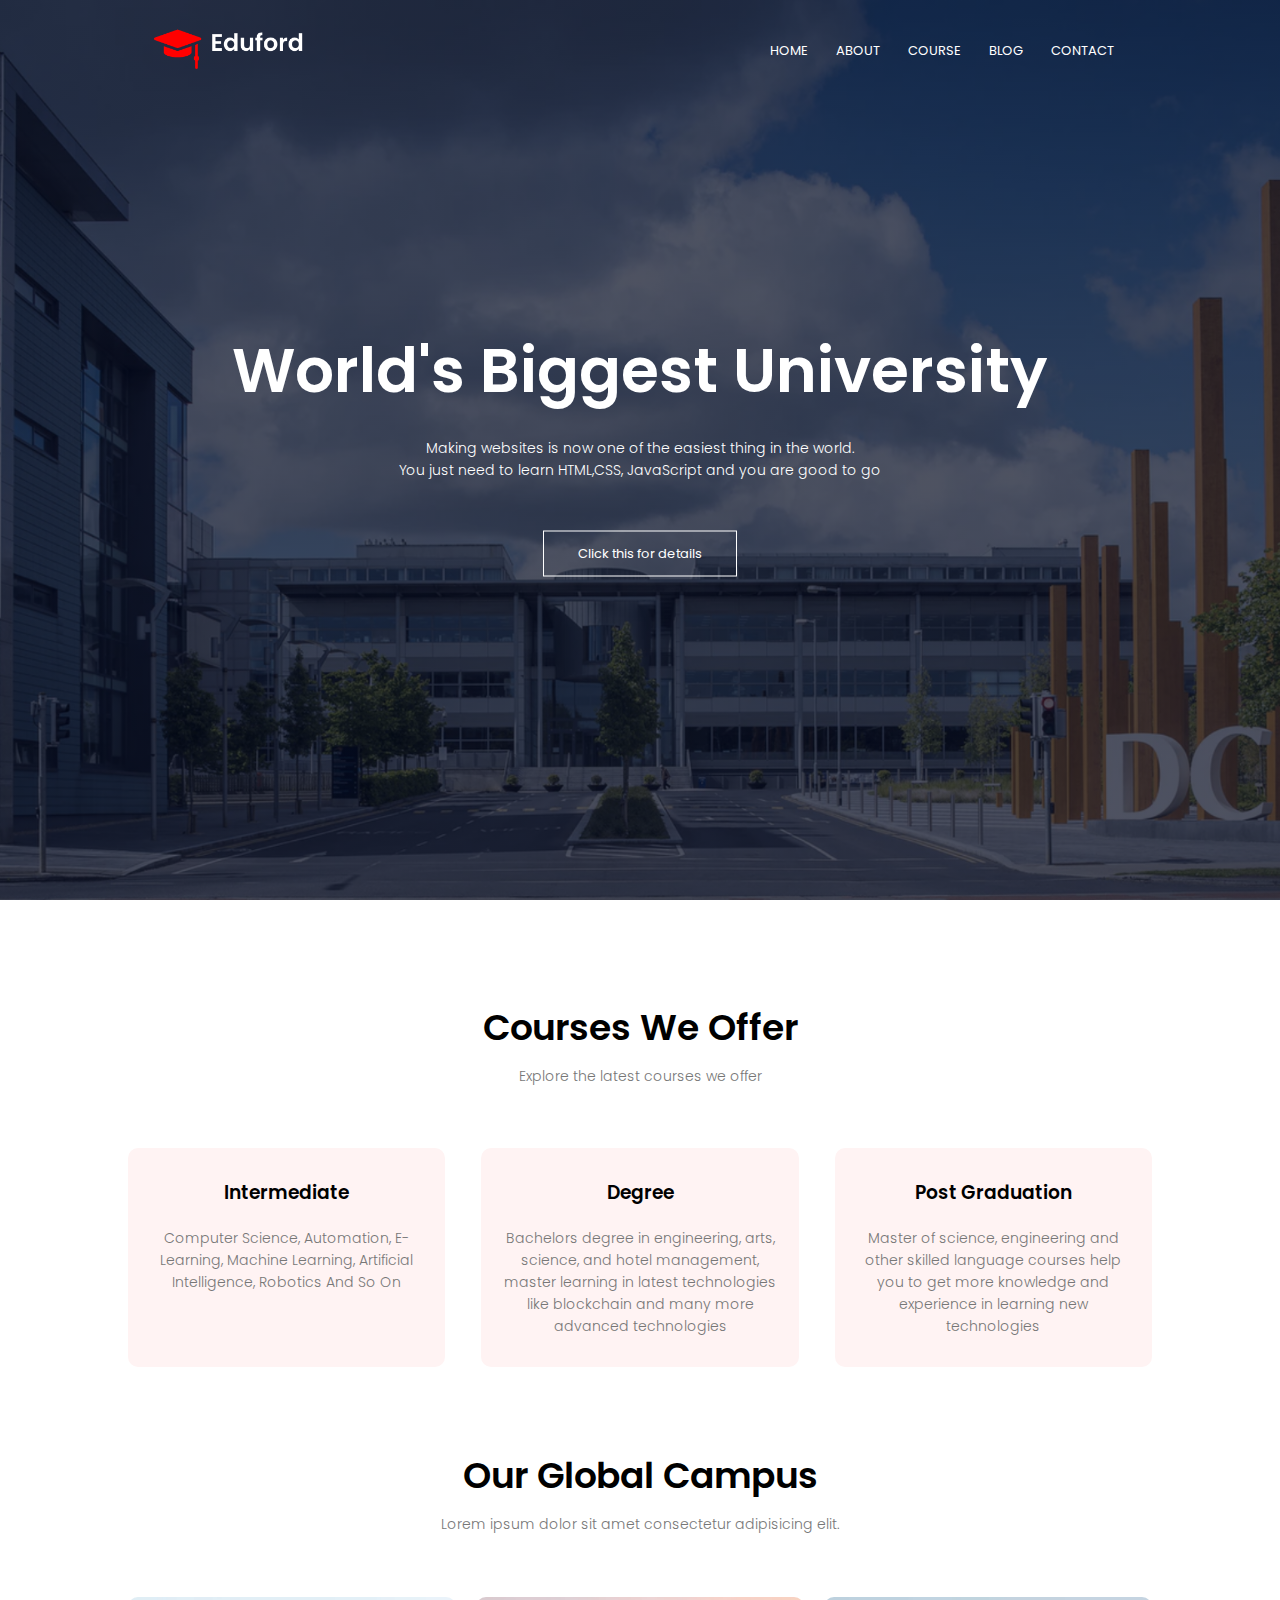
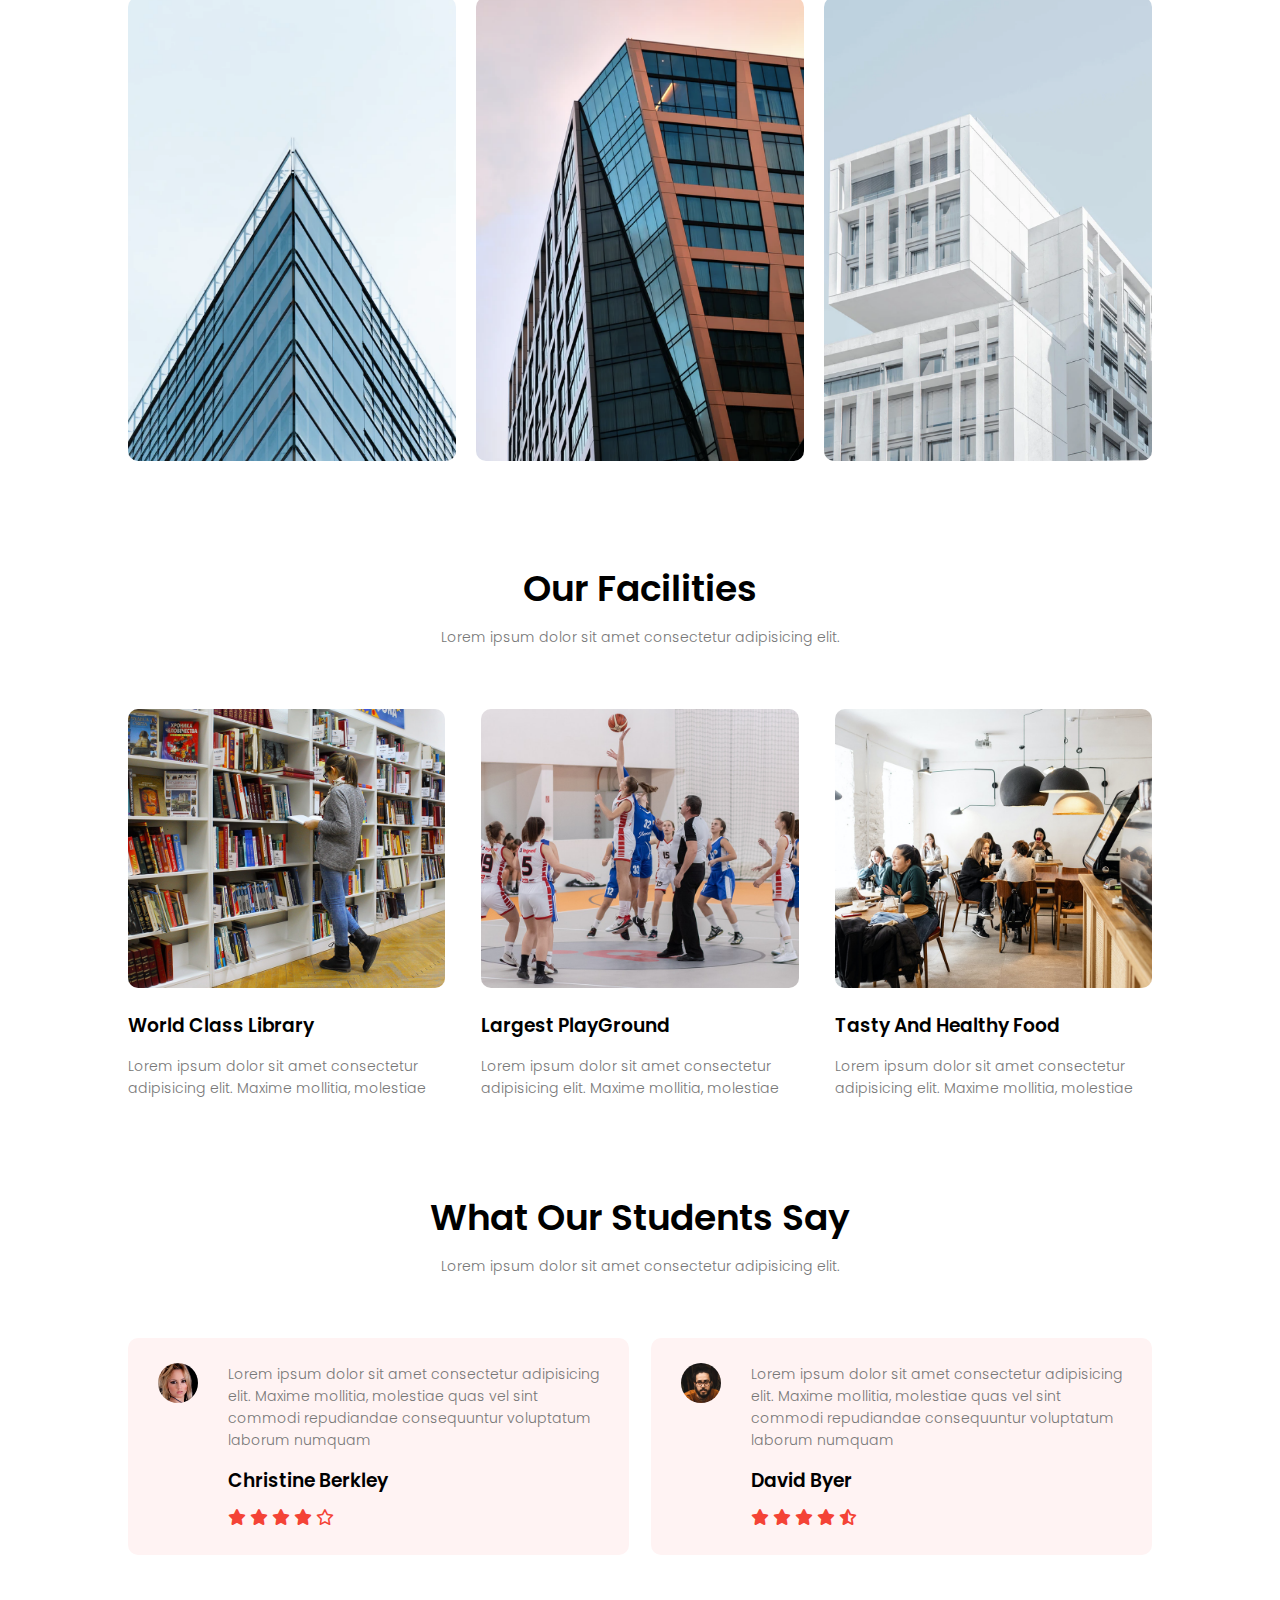
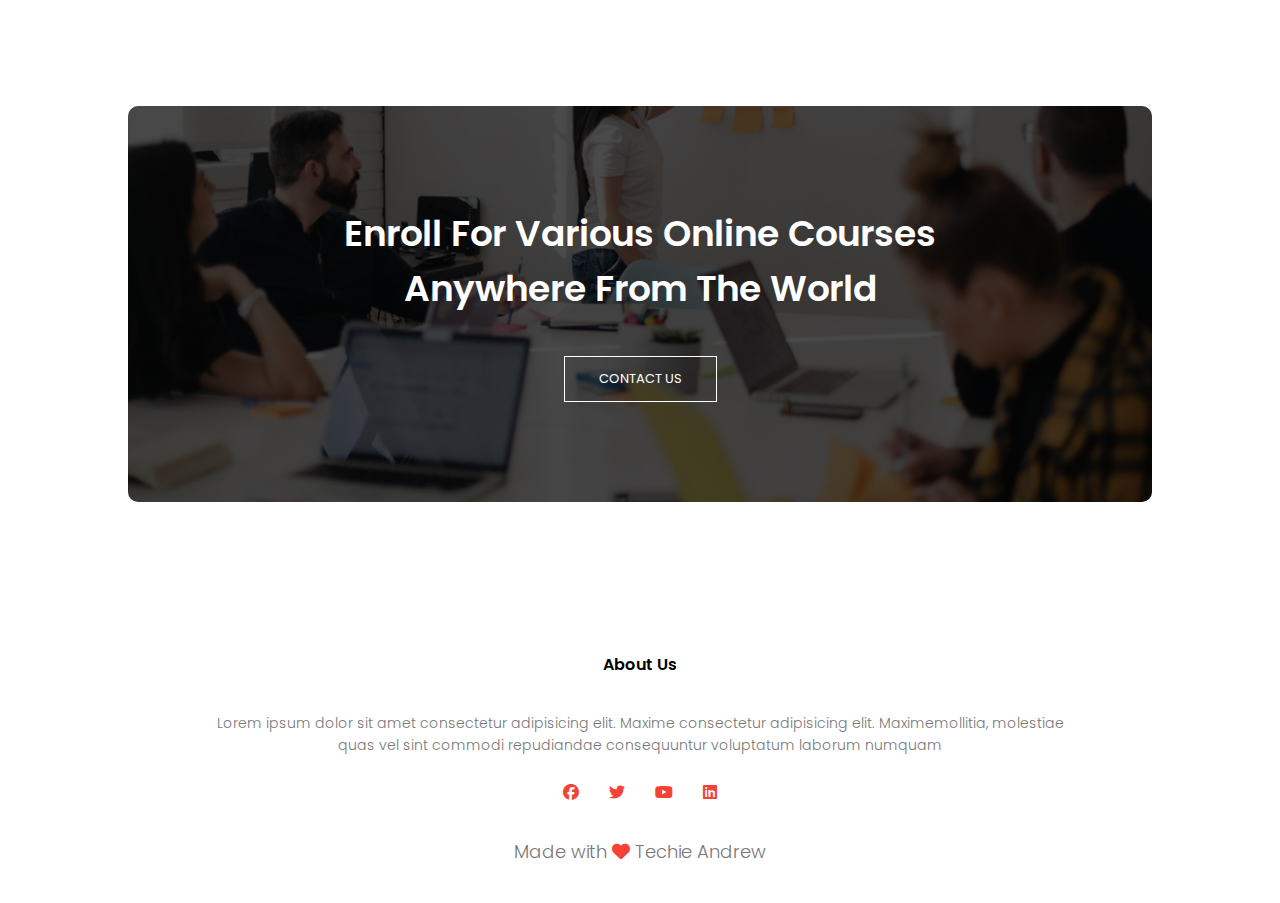
<file: index.html>
<!DOCTYPE html>
<html lang="en">
<head>
    <meta charset="UTF-8">
    <meta http-equiv="X-UA-Compatible" content="IE=edge">
    <meta name="viewport" content="width=device-width, initial-scale=1.0">
    <title>University Website Design - By Andrew</title>
    <link rel="stylesheet" href="styles.css">
    <link rel="preconnect" href="https://fonts.googleapis.com">
    <link rel="preconnect" href="https://fonts.gstatic.com" crossorigin>
    <link href="https://fonts.googleapis.com/css2?family=Poppins:wght@100;200;300;
    400;600;700&display=swap" rel="stylesheet">
    <link rel="stylesheet" href="https://cdnjs.cloudflare.com/ajax/libs/font-awesome/6.1.1/css/all.min.css" />
</head>
<body>
    <!-- header section -->
    <section class="header">
        <nav>
            <a href="index.html"><img src="logo.png"></a>
            <div class="nav-links" id="navLinks">
                <i class="fa fa-solid fa-xmark" onclick="hideMenu()"></i>
                <ul>
                    <li><a href="index.html">HOME</a></li>
                    <li><a href="about.html">ABOUT</a></li>
                    <li><a href="courses.html">COURSE</a></li>
                    <li><a href="blog.html">BLOG</a></li>
                    <li><a href="contact.html">CONTACT</a></li>
                </ul>
            </div>
            <i class="fa fa-solid fa-bars" onclick="showMenu()"></i>
        </nav>
    <div class="text-box">
        <h1>World's Biggest University</h1>
        <p>Making websites is now one of the easiest thing in the world. <br> You just need to 
            learn HTML,CSS, JavaScript and you are good to go</p>
            <a href="#course-sec" class="hero-btn">Click this for details</a>
    </div>
    </section>
    <!-- Course Section -->
    <section class="course" id="course-sec">
        <h1>Courses We Offer</h1>
        <p>Explore the latest courses we offer</p>
        <div class="row">
            <div class="course-col">
                <h3>Intermediate</h3>
                <p>Computer Science, Automation, E-Learning, Machine Learning, Artificial Intelligence, Robotics And So On</p>
            </div>
            <div class="course-col">
                <h3>Degree</h3>
                <p>Bachelors degree in engineering, arts, science, and hotel management, master learning in latest technologies like blockchain and many more advanced technologies</p>
            </div>
            <div class="course-col">
                <h3>Post Graduation</h3>
                <p>Master of science, engineering and other skilled language courses help you to get more knowledge and experience in learning new technologies</p>
            </div>
        </div>
    </section>
    <!-- Campus Section -->
    <section class="campus">
        <h1>Our Global Campus</h1>
        <p>Lorem ipsum dolor sit amet consectetur adipisicing elit.</p>
        <div class="row">
            <div class="campus-col">
                <img src="london.png">
                <div class="layer">
                    <h3>LONDON</h3>
                </div>
            </div>
            <div class="campus-col">
                <img src="newyork.png">
                <div class="layer">
                    <h3>NEW YORK</h3>
                </div>
            </div>
            <div class="campus-col">
                <img src="washington.png">
                <div class="layer">
                    <h3>WASHINGTON</h3>
                </div>
            </div>
        </div>
    </section>
    <!-- Facilities Section -->
    <section class="facilities">
        <h1>Our Facilities</h1>
        <p>Lorem ipsum dolor sit amet consectetur adipisicing elit.</p>
        <div class="row">
        <div class="facilities-col">
            <img src="library.png">
            <h3>World Class Library</h3>
            <p>Lorem ipsum dolor sit amet consectetur adipisicing elit. Maxime mollitia,
                molestiae</p>
        </div>
        <div class="facilities-col">
            <img src="basketball.png">
            <h3>Largest PlayGround</h3>
            <p>Lorem ipsum dolor sit amet consectetur adipisicing elit. Maxime mollitia,
                molestiae</p>
        </div>
        <div class="facilities-col">
            <img src="cafeteria.png">
            <h3>Tasty And Healthy Food</h3>
            <p>Lorem ipsum dolor sit amet consectetur adipisicing elit. Maxime mollitia,
                molestiae</p>
        </div>
    </div>
    </section>
    <!-- Testimonial Section -->
    <section class="testimonials">
        <h1>What Our Students Say</h1>
        <p>Lorem ipsum dolor sit amet consectetur adipisicing elit.</p>
        <div class="row">
            <div class="testimonial-col">
                <img src="user1.jpg">
                <div>
                <p>Lorem ipsum dolor sit amet consectetur adipisicing elit. Maxime mollitia,
                    molestiae quas vel sint commodi repudiandae consequuntur voluptatum laborum
                    numquam</p>
                <h3>Christine Berkley</h3>
                <i class="fa fa-solid fa-star"></i>
                <i class="fa fa-solid fa-star"></i>
                <i class="fa fa-solid fa-star"></i>
                <i class="fa fa-solid fa-star"></i>
                <i class="fa fa-regular fa-star"></i>
                </div>
            </div>
            <div class="testimonial-col">
                <img src="user2.jpg">
                <div>
                <p>Lorem ipsum dolor sit amet consectetur adipisicing elit. Maxime mollitia,
                    molestiae quas vel sint commodi repudiandae consequuntur voluptatum laborum
                    numquam</p>
                <h3>David Byer</h3>
                <i class="fa fa-solid fa-star"></i>
                <i class="fa fa-solid fa-star"></i>
                <i class="fa fa-solid fa-star"></i>
                <i class="fa fa-solid fa-star"></i>
                <i class="fa fa-solid fa-star-half-stroke"></i>
                </div>
            </div>
        </div>
    </section>
    <!-- Call To Action -->
    <section class="cta">
        <h1>Enroll For Various Online Courses <br> Anywhere From The World</h1>
        <a href="contact.html" class="hero-btn">CONTACT US</a>
    </section>
    <!-- Footer -->
    <section class="footer">
        <h4>About Us</h4>
        <p>Lorem ipsum dolor sit amet consectetur adipisicing elit. Maxime consectetur adipisicing elit. Maximemollitia,
           molestiae <br> quas vel sint commodi repudiandae consequuntur voluptatum laborum
           numquam</p>
           <div class="icons">
             <i class="fa fa-brands fa-facebook"></i>
             <i class="fa fa-brands fa-twitter"></i>
             <i class="fa fa-brands fa-youtube"></i>
             <i class="fa fa-brands fa-linkedin"></i>
           </div>
           <p class="last">Made with <i class="fa-solid fa-heart"></i> Techie Andrew</p>
    </section>
    <script>
        var navLinks = document.getElementById("navLinks");
        function showMenu(){
            navLinks.style.right = "0";
        }
        function hideMenu(){
            navLinks.style.right = "-200px";
        }
    </script>
</body>
</html>
</file>
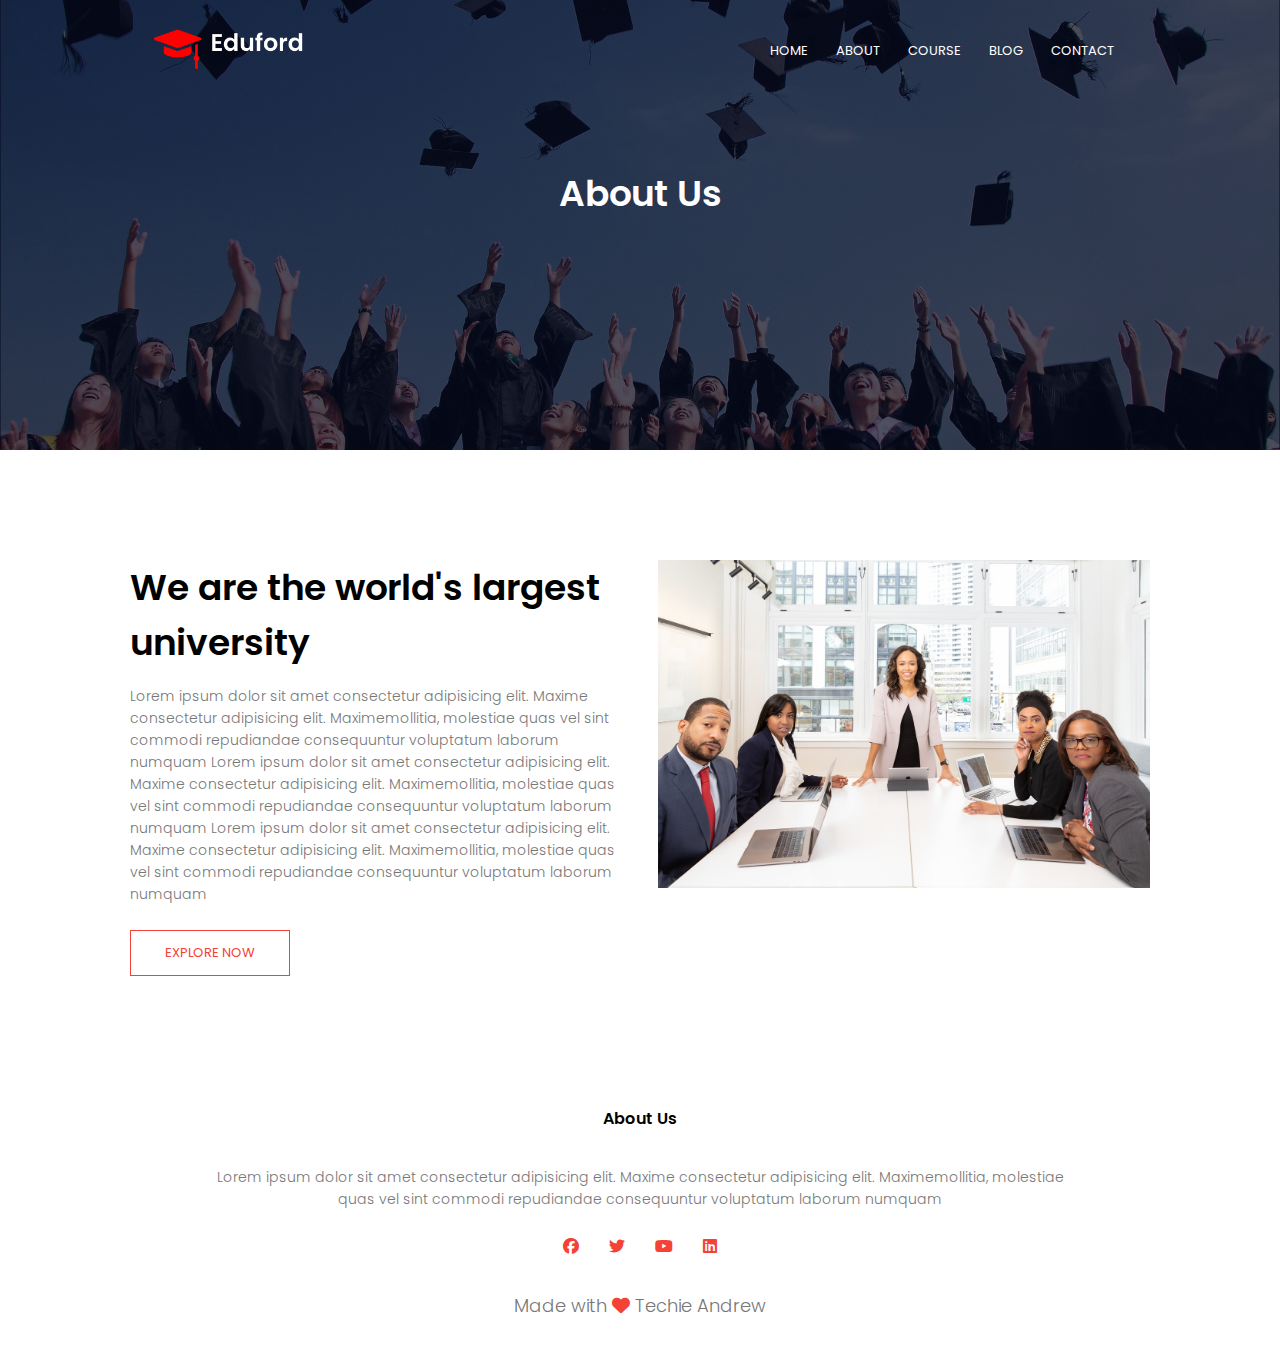
<file: about.html>
<!DOCTYPE html>
<html lang="en">
<head>
    <meta charset="UTF-8">
    <meta http-equiv="X-UA-Compatible" content="IE=edge">
    <meta name="viewport" content="width=device-width, initial-scale=1.0">
    <title>University Website Design - By Andrew</title>
    <link rel="stylesheet" href="styles.css">
    <link rel="preconnect" href="https://fonts.googleapis.com">
    <link rel="preconnect" href="https://fonts.gstatic.com" crossorigin>
    <link href="https://fonts.googleapis.com/css2?family=Poppins:wght@100;200;300;
    400;600;700&display=swap" rel="stylesheet">
    <link rel="stylesheet" href="https://cdnjs.cloudflare.com/ajax/libs/font-awesome/6.1.1/css/all.min.css" />
</head>
<body>
    <!-- header section -->
    <section class="sub-header">
        <nav>
            <a href="index.html"><img src="logo.png"></a>
            <div class="nav-links" id="navLinks">
                <i class="fa fa-solid fa-xmark" onclick="hideMenu()"></i>
                <ul>
                    <li><a href="index.html">HOME</a></li>
                    <li><a href="about.html">ABOUT</a></li>
                    <li><a href="courses.html">COURSE</a></li>
                    <li><a href="blog.html">BLOG</a></li>
                    <li><a href="contact.html">CONTACT</a></li>
                </ul>
            </div>
            <i class="fa fa-solid fa-bars" onclick="showMenu()"></i>
        </nav>
        <h1>About Us</h1>
    </section>
    <!-- About Us Page Content -->
    <section class="about-us">
        <div class="row">
            <div class="about-col">
                <h1>We are the world's largest university</h1>
                <p>Lorem ipsum dolor sit amet consectetur adipisicing elit. Maxime consectetur adipisicing elit. Maximemollitia,
                molestiae quas vel sint commodi repudiandae consequuntur voluptatum laborum
                numquam Lorem ipsum dolor sit amet consectetur adipisicing elit. Maxime consectetur adipisicing elit. Maximemollitia,
                molestiae quas vel sint commodi repudiandae consequuntur voluptatum laborum
                numquam Lorem ipsum dolor sit amet consectetur adipisicing elit. Maxime consectetur adipisicing elit. Maximemollitia,
                molestiae quas vel sint commodi repudiandae consequuntur voluptatum laborum
                numquam</p>
                <a href="" class="hero-btn red-btn">EXPLORE NOW</a>
            </div>
            <div class="about-col">
                <img src="about.jpg">
            </div>
        </div>
    </section>
    <!-- Footer -->
    <section class="footer">
        <h4>About Us</h4>
        <p>Lorem ipsum dolor sit amet consectetur adipisicing elit. Maxime consectetur adipisicing elit. Maximemollitia,
           molestiae <br> quas vel sint commodi repudiandae consequuntur voluptatum laborum
           numquam</p>
           <div class="icons">
             <i class="fa fa-brands fa-facebook"></i>
             <i class="fa fa-brands fa-twitter"></i>
             <i class="fa fa-brands fa-youtube"></i>
             <i class="fa fa-brands fa-linkedin"></i>
           </div>
           <p class="last">Made with <i class="fa-solid fa-heart"></i> Techie Andrew</p>
    </section>
    <script>
        var navLinks = document.getElementById("navLinks");
        function showMenu(){
            navLinks.style.right = "0";
        }
        function hideMenu(){
            navLinks.style.right = "-200px";
        }
    </script>
</body>
</html>
</file>
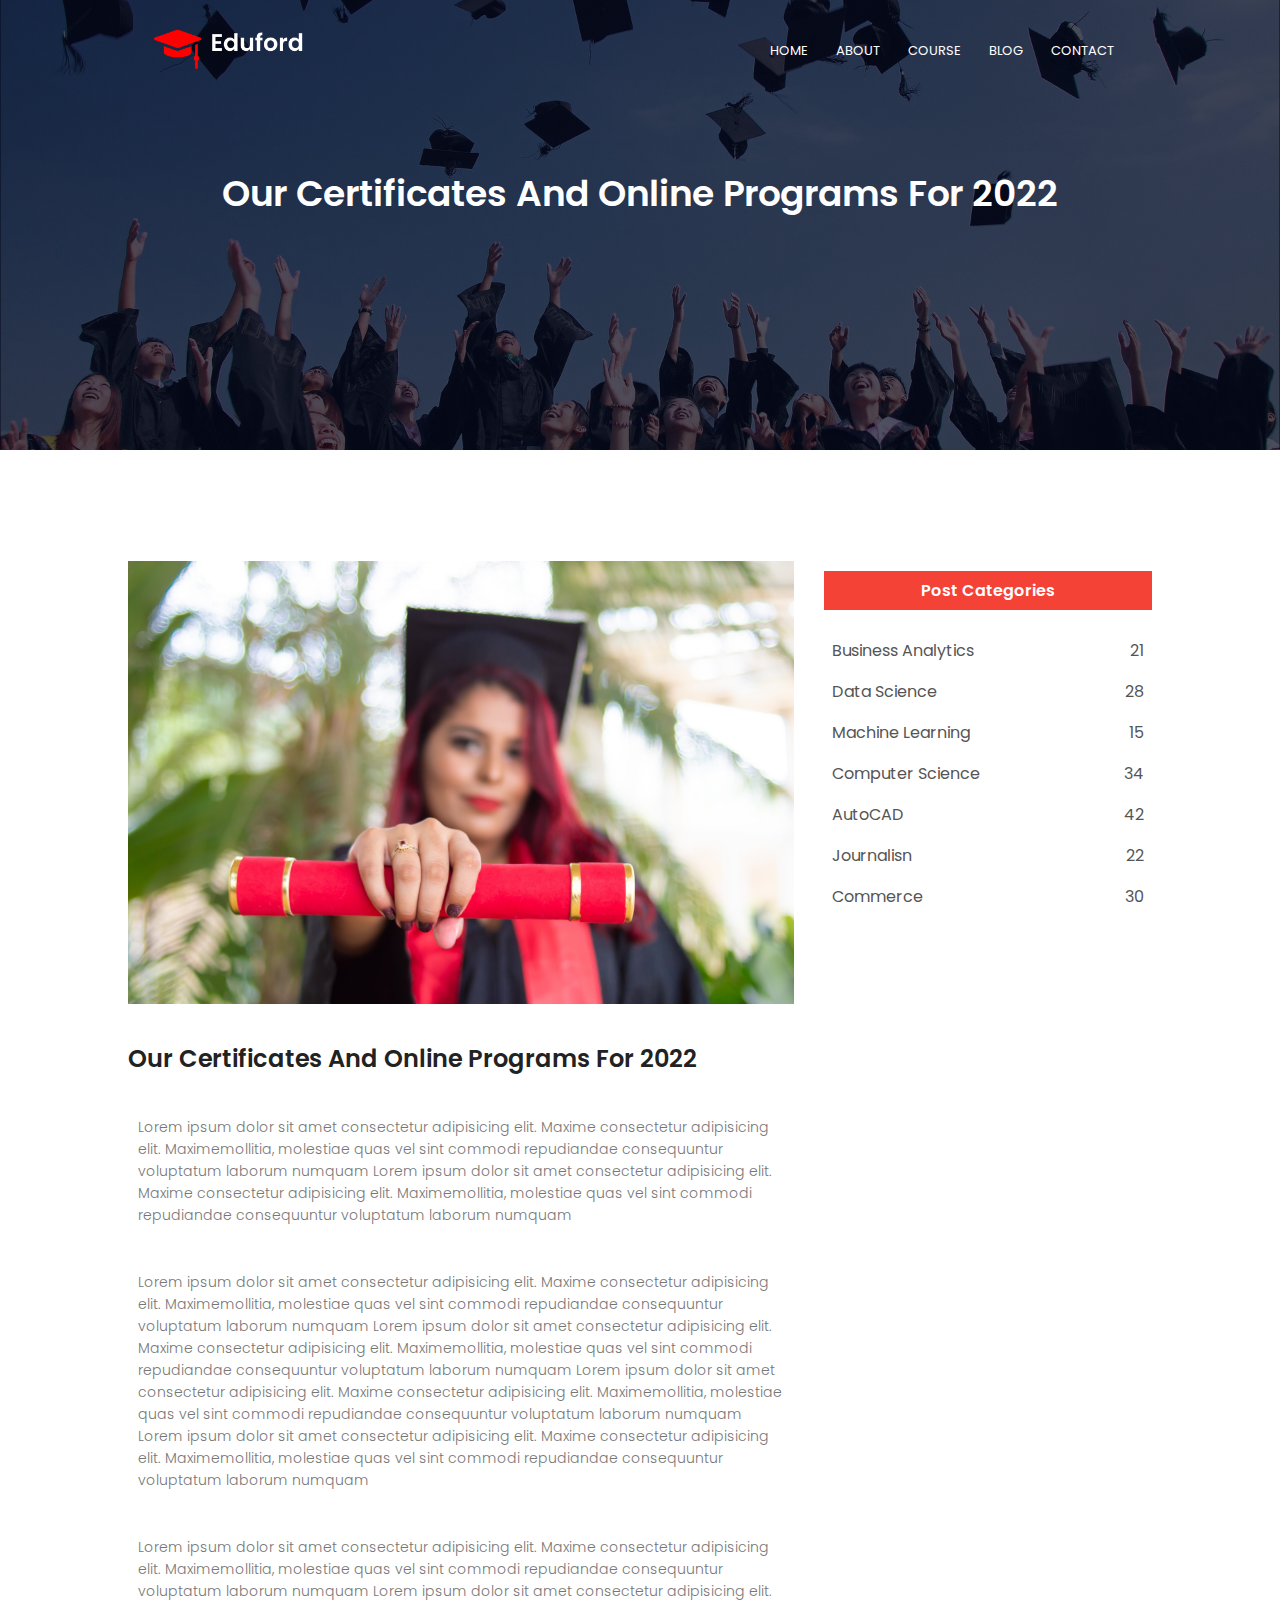
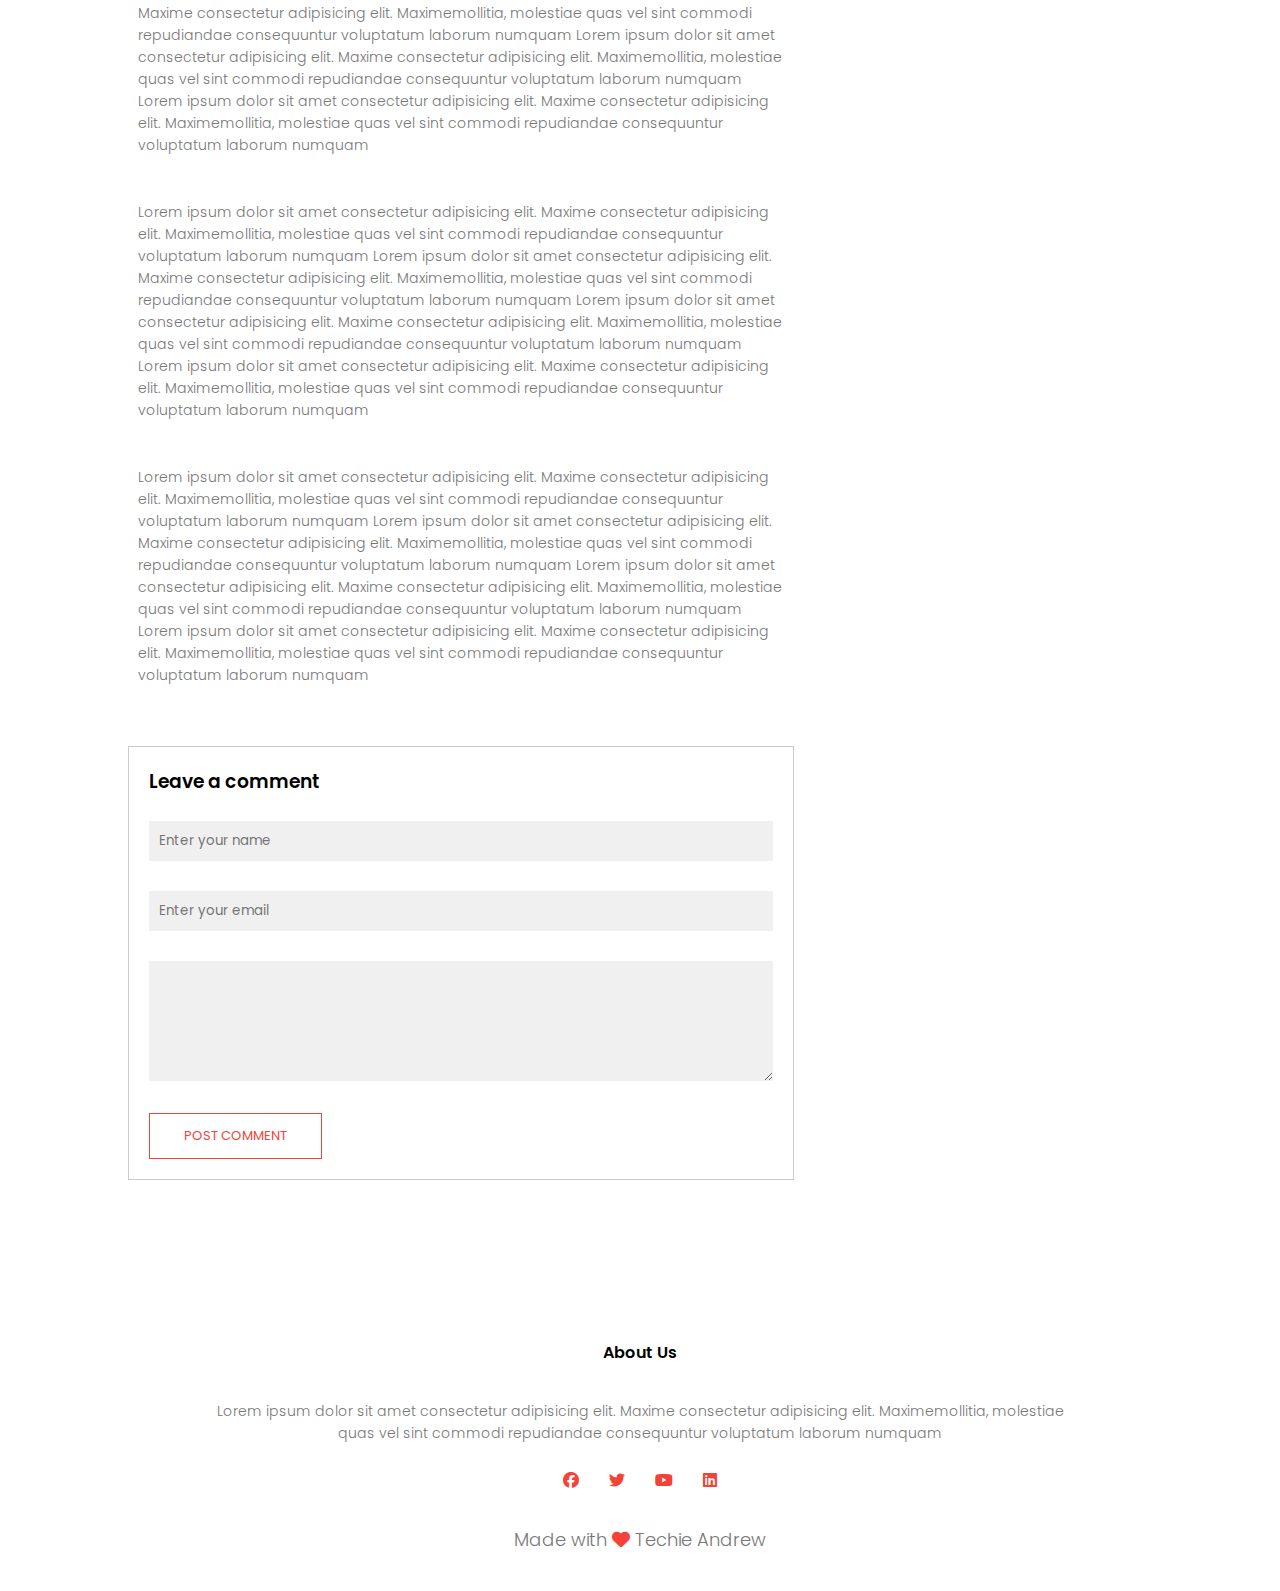
<file: blog.html>
<!DOCTYPE html>
<html lang="en">
<head>
    <meta charset="UTF-8">
    <meta http-equiv="X-UA-Compatible" content="IE=edge">
    <meta name="viewport" content="width=device-width, initial-scale=1.0">
    <title>University Website Design - By Andrew</title>
    <link rel="stylesheet" href="styles.css">
    <link rel="preconnect" href="https://fonts.googleapis.com">
    <link rel="preconnect" href="https://fonts.gstatic.com" crossorigin>
    <link href="https://fonts.googleapis.com/css2?family=Poppins:wght@100;200;300;
    400;600;700&display=swap" rel="stylesheet">
    <link rel="stylesheet" href="https://cdnjs.cloudflare.com/ajax/libs/font-awesome/6.1.1/css/all.min.css" />
</head>
<body>
    <!-- header section -->
    <section class="sub-header">
        <nav>
            <a href="index.html"><img src="logo.png"></a>
            <div class="nav-links" id="navLinks">
                <i class="fa fa-solid fa-xmark" onclick="hideMenu()"></i>
                <ul>
                    <li><a href="index.html">HOME</a></li>
                    <li><a href="about.html">ABOUT</a></li>
                    <li><a href="courses.html">COURSE</a></li>
                    <li><a href="blog.html">BLOG</a></li>
                    <li><a href="contact.html">CONTACT</a></li>
                </ul>
            </div>
            <i class="fa fa-solid fa-bars" onclick="showMenu()"></i>
        </nav>
        <h1>Our Certificates And Online Programs For 2022</h1>
    </section>
    <!-- Blog Page Content -->
    <section class="blog-content">
        <div class="row">
            <div class="blog-left">
                <img src="certificate.jpg">
                <h2>Our Certificates And Online Programs For 2022</h2>
                <p>Lorem ipsum dolor sit amet consectetur adipisicing elit. Maxime consectetur adipisicing elit. Maximemollitia,
                   molestiae quas vel sint commodi repudiandae consequuntur voluptatum laborum
                   numquam Lorem ipsum dolor sit amet consectetur adipisicing elit. Maxime consectetur adipisicing elit. Maximemollitia,
                   molestiae quas vel sint commodi repudiandae consequuntur voluptatum laborum
                   numquam</p>
                   <br>
                <p>Lorem ipsum dolor sit amet consectetur adipisicing elit. Maxime consectetur adipisicing elit. Maximemollitia,
                   molestiae quas vel sint commodi repudiandae consequuntur voluptatum laborum
                   numquam Lorem ipsum dolor sit amet consectetur adipisicing elit. Maxime consectetur adipisicing elit. Maximemollitia,
                   molestiae quas vel sint commodi repudiandae consequuntur voluptatum laborum
                   numquam Lorem ipsum dolor sit amet consectetur adipisicing elit. Maxime consectetur adipisicing elit. Maximemollitia,
                   molestiae quas vel sint commodi repudiandae consequuntur voluptatum laborum
                   numquam Lorem ipsum dolor sit amet consectetur adipisicing elit. Maxime consectetur adipisicing elit. Maximemollitia,
                   molestiae quas vel sint commodi repudiandae consequuntur voluptatum laborum
                   numquam</p>
                   <br>
                <p>Lorem ipsum dolor sit amet consectetur adipisicing elit. Maxime consectetur adipisicing elit. Maximemollitia,
                   molestiae quas vel sint commodi repudiandae consequuntur voluptatum laborum
                   numquam Lorem ipsum dolor sit amet consectetur adipisicing elit. Maxime consectetur adipisicing elit. Maximemollitia,
                   molestiae quas vel sint commodi repudiandae consequuntur voluptatum laborum
                   numquam Lorem ipsum dolor sit amet consectetur adipisicing elit. Maxime consectetur adipisicing elit. Maximemollitia,
                   molestiae quas vel sint commodi repudiandae consequuntur voluptatum laborum
                   numquam Lorem ipsum dolor sit amet consectetur adipisicing elit. Maxime consectetur adipisicing elit. Maximemollitia,
                   molestiae quas vel sint commodi repudiandae consequuntur voluptatum laborum
                   numquam</p>
                   <br>
                <p>Lorem ipsum dolor sit amet consectetur adipisicing elit. Maxime consectetur adipisicing elit. Maximemollitia,
                   molestiae quas vel sint commodi repudiandae consequuntur voluptatum laborum
                   numquam Lorem ipsum dolor sit amet consectetur adipisicing elit. Maxime consectetur adipisicing elit. Maximemollitia,
                   molestiae quas vel sint commodi repudiandae consequuntur voluptatum laborum
                   numquam Lorem ipsum dolor sit amet consectetur adipisicing elit. Maxime consectetur adipisicing elit. Maximemollitia,
                   molestiae quas vel sint commodi repudiandae consequuntur voluptatum laborum
                   numquam Lorem ipsum dolor sit amet consectetur adipisicing elit. Maxime consectetur adipisicing elit. Maximemollitia,
                   molestiae quas vel sint commodi repudiandae consequuntur voluptatum laborum
                   numquam</p>
                    <br>
                <p>Lorem ipsum dolor sit amet consectetur adipisicing elit. Maxime consectetur adipisicing elit. Maximemollitia,
                   molestiae quas vel sint commodi repudiandae consequuntur voluptatum laborum
                   numquam Lorem ipsum dolor sit amet consectetur adipisicing elit. Maxime consectetur adipisicing elit. Maximemollitia,
                   molestiae quas vel sint commodi repudiandae consequuntur voluptatum laborum
                   numquam Lorem ipsum dolor sit amet consectetur adipisicing elit. Maxime consectetur adipisicing elit. Maximemollitia,
                   molestiae quas vel sint commodi repudiandae consequuntur voluptatum laborum
                   numquam Lorem ipsum dolor sit amet consectetur adipisicing elit. Maxime consectetur adipisicing elit. Maximemollitia,
                   molestiae quas vel sint commodi repudiandae consequuntur voluptatum laborum
                   numquam</p>
                   <div class="comment-box">
                    <h3>Leave a comment</h3>
                    <form class="comment-form">
                        <input type="text" placeholder="Enter your name">
                        <input type="email" placeholder="Enter your email">
                        <textarea rows="5" placeholder="Enter your comment">
                        </textarea>
                        <button type="submit" class="hero-btn red-btn">POST COMMENT</button>
                    </form>
                </div>
            </div>
            <div class="blog-right">
                <h3>Post Categories</h3>
                <div>
                    <span>Business Analytics</span>
                    <span>21</span>
                </div>
                <div>
                    <span>Data Science</span>
                    <span>28</span>
                </div>
                <div>
                    <span>Machine Learning</span>
                    <span>15</span>
                </div>
                <div>
                    <span>Computer Science</span>
                    <span>34</span>
                </div>
                <div>
                    <span>AutoCAD</span>
                    <span>42</span>
                </div>
                <div>
                    <span>Journalisn</span>
                    <span>22</span>
                </div>
                <div>
                    <span>Commerce</span>
                    <span>30</span>
                </div>
            </div>
        </div>
    </section>
    <!-- Footer -->
    <section class="footer">
        <h4>About Us</h4>
        <p>Lorem ipsum dolor sit amet consectetur adipisicing elit. Maxime consectetur adipisicing elit. Maximemollitia,
           molestiae <br> quas vel sint commodi repudiandae consequuntur voluptatum laborum
           numquam</p>
           <div class="icons">
             <i class="fa fa-brands fa-facebook"></i>
             <i class="fa fa-brands fa-twitter"></i>
             <i class="fa fa-brands fa-youtube"></i>
             <i class="fa fa-brands fa-linkedin"></i>
           </div>
           <p class="last">Made with <i class="fa-solid fa-heart"></i> Techie Andrew</p>
    </section>
    <script>
        var navLinks = document.getElementById("navLinks");
        function showMenu(){
            navLinks.style.right = "0";
        }
        function hideMenu(){
            navLinks.style.right = "-200px";
        }
    </script>
</body>
</html>
</file>
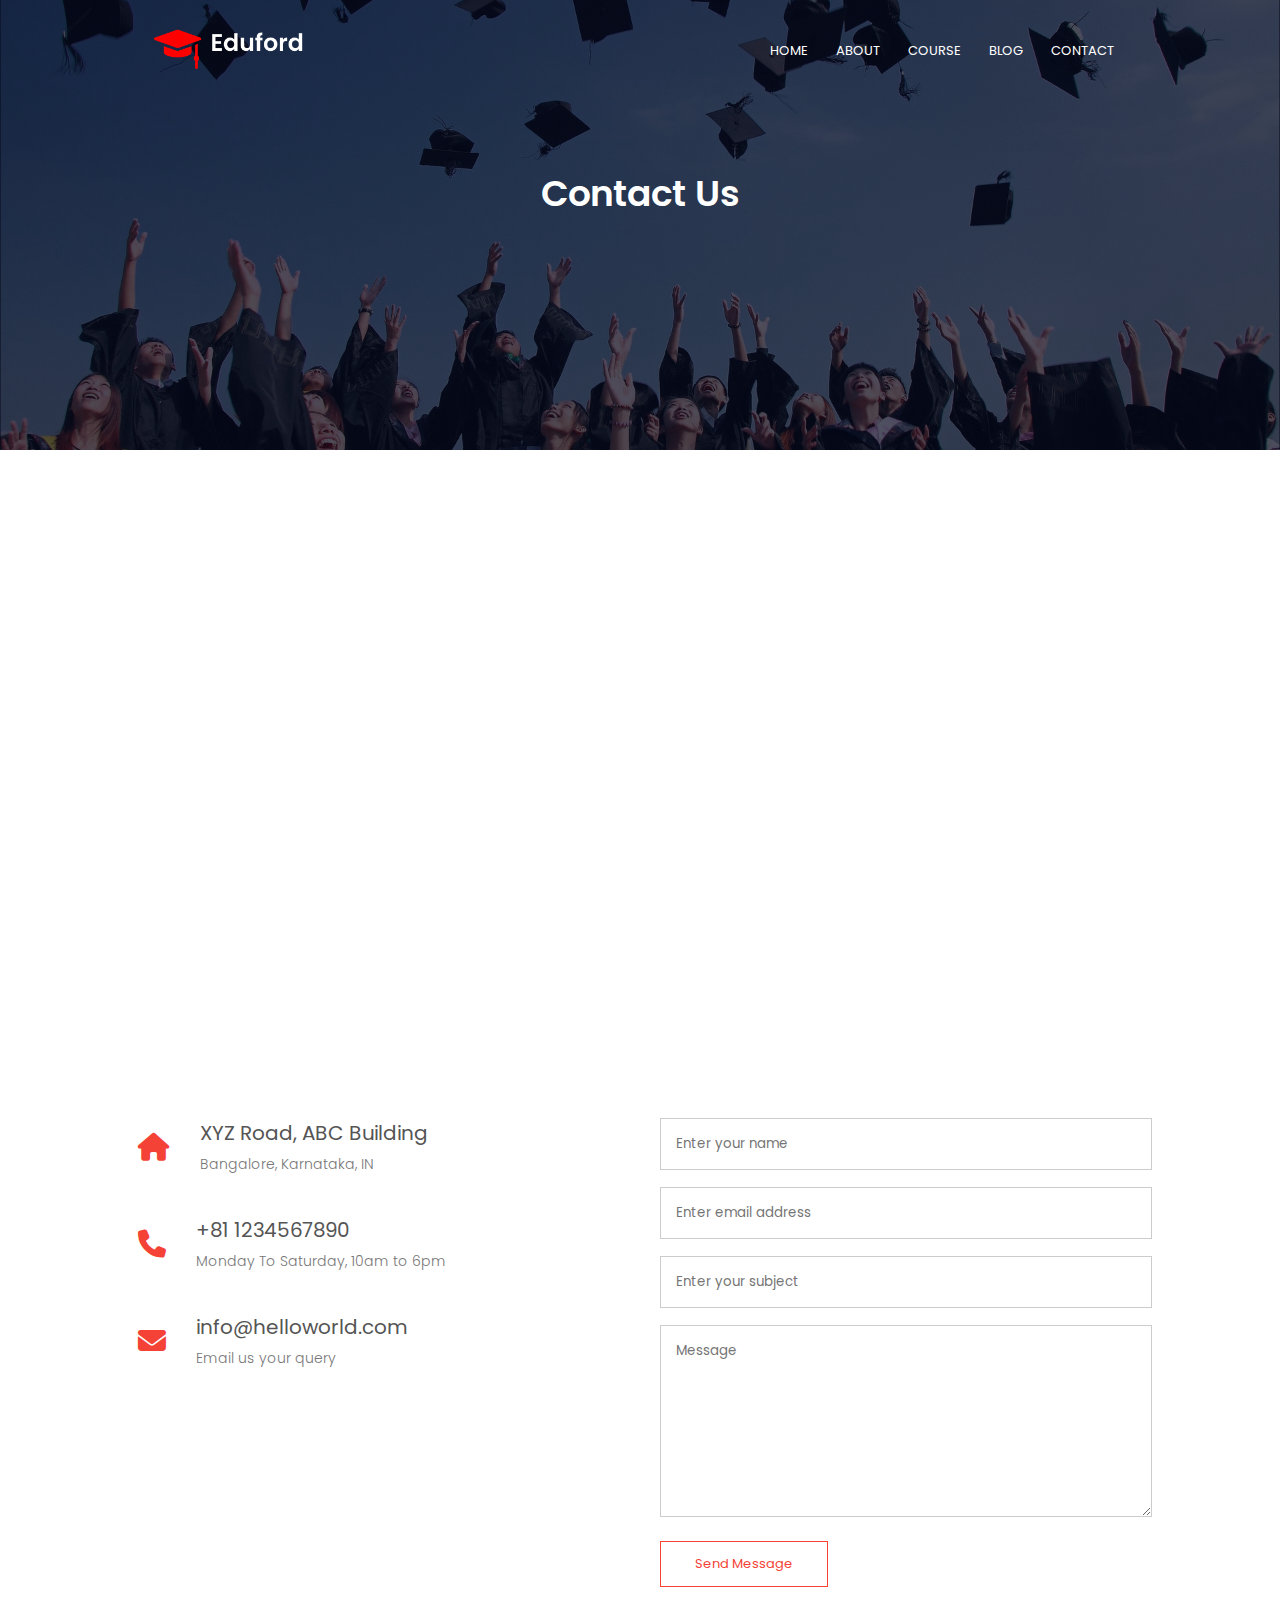
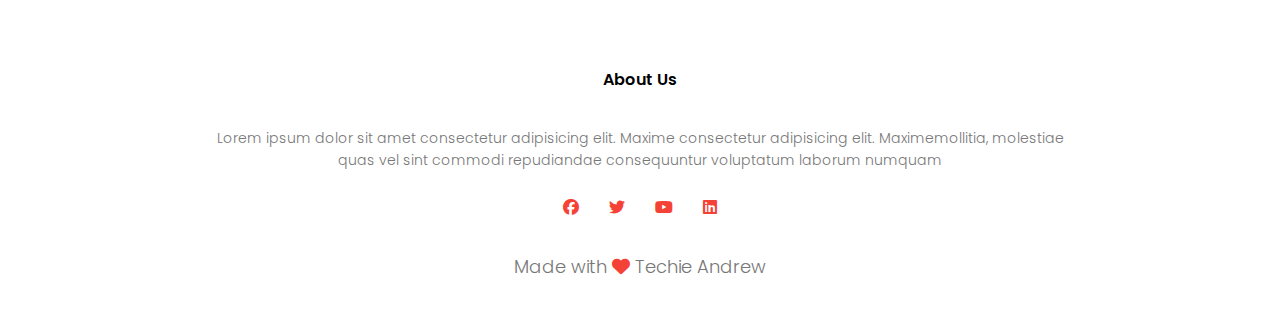
<file: contact.html>
<!DOCTYPE html>
<html lang="en">
<head>
    <meta charset="UTF-8">
    <meta http-equiv="X-UA-Compatible" content="IE=edge">
    <meta name="viewport" content="width=device-width, initial-scale=1.0">
    <title>University Website Design - By Andrew</title>
    <link rel="stylesheet" href="styles.css">
    <link rel="preconnect" href="https://fonts.googleapis.com">
    <link rel="preconnect" href="https://fonts.gstatic.com" crossorigin>
    <link href="https://fonts.googleapis.com/css2?family=Poppins:wght@100;200;300;
    400;600;700&display=swap" rel="stylesheet">
    <link rel="stylesheet" href="https://cdnjs.cloudflare.com/ajax/libs/font-awesome/6.1.1/css/all.min.css" />
</head>
<body>
    <!-- header section -->
    <section class="sub-header">
        <nav>
            <a href="index.html"><img src="logo.png"></a>
            <div class="nav-links" id="navLinks">
                <i class="fa fa-solid fa-xmark" onclick="hideMenu()"></i>
                <ul>
                    <li><a href="index.html">HOME</a></li>
                    <li><a href="about.html">ABOUT</a></li>
                    <li><a href="courses.html">COURSE</a></li>
                    <li><a href="blog.html">BLOG</a></li>
                    <li><a href="contact.html">CONTACT</a></li>
                </ul>
            </div>
            <i class="fa fa-solid fa-bars" onclick="showMenu()"></i>
        </nav>
        <h1>Contact Us</h1>
    </section>
    <!-- contact section -->
    <section class="location">
        <iframe src="https://www.google.com/maps/embed?pb=!1m18!1m12!1m3!1d11157.003692184222!2d80.21836875432587!3d12.9690592794329!2m3!1f0!2f0!3f0!3m2!1i1024!2i768!4f13.1!3m3!1m2!1s0x3a525d6a745daaf9%3A0x6201eb9a40c2d8d1!2sSkyJumper%20Trampoline%20Park%20Chennai!5e0!3m2!1sen!2sin!4v1657462522226!5m2!1sen!2sin" width="600" height="450" style="border:0;" allowfullscreen="" loading="lazy" 
        referrerpolicy="no-referrer-when-downgrade"></iframe>
    </section>
    <section class="contact-us">
        <div class="row">
            <div class="contact-col">
                <div>
                    <i class="fa fa-solid fa-house"></i>
                    <span>
                        <h5>XYZ Road, ABC Building</h5>
                        <p>Bangalore, Karnataka, IN</p>
                    </span>
                </div>
                <div>
                    <i class="fa fa-solid fa-phone"></i>
                    <span>
                        <h5>+81 1234567890</h5>
                        <p>Monday To Saturday, 10am to 6pm</p>
                    </span>
                </div>
                <div>
                    <i class="fa fa-solid fa-envelope"></i>
                    <span>
                        <h5>info@helloworld.com</h5>
                        <p>Email us your query</p>
                    </span>
                </div>
            </div>
            <div class="contact-col">
                <form action="" method="post">
                    <input type="text" name="name" placeholder="Enter your name" required>
                    <input type="email" name="email" placeholder="Enter email address" required>
                    <input type="text" name="subject" placeholder="Enter your subject" required>
                    <textarea rows="8" name="message" placeholder="Message" required></textarea>
                    <button type="submit" class="hero-btn red-btn">Send Message</button>
                </form>
            </div>
        </div>
    </section>
    <!-- Footer -->
    <section class="footer">
        <h4>About Us</h4>
        <p>Lorem ipsum dolor sit amet consectetur adipisicing elit. Maxime consectetur adipisicing elit. Maximemollitia,
           molestiae <br> quas vel sint commodi repudiandae consequuntur voluptatum laborum
           numquam</p>
           <div class="icons">
             <i class="fa fa-brands fa-facebook"></i>
             <i class="fa fa-brands fa-twitter"></i>
             <i class="fa fa-brands fa-youtube"></i>
             <i class="fa fa-brands fa-linkedin"></i>
           </div>
           <p class="last">Made with <i class="fa-solid fa-heart"></i> Techie Andrew</p>
    </section>
    <script>
        var navLinks = document.getElementById("navLinks");
        function showMenu(){
            navLinks.style.right = "0";
        }
        function hideMenu(){
            navLinks.style.right = "-200px";
        }
    </script>
</body>
</html>
</file>
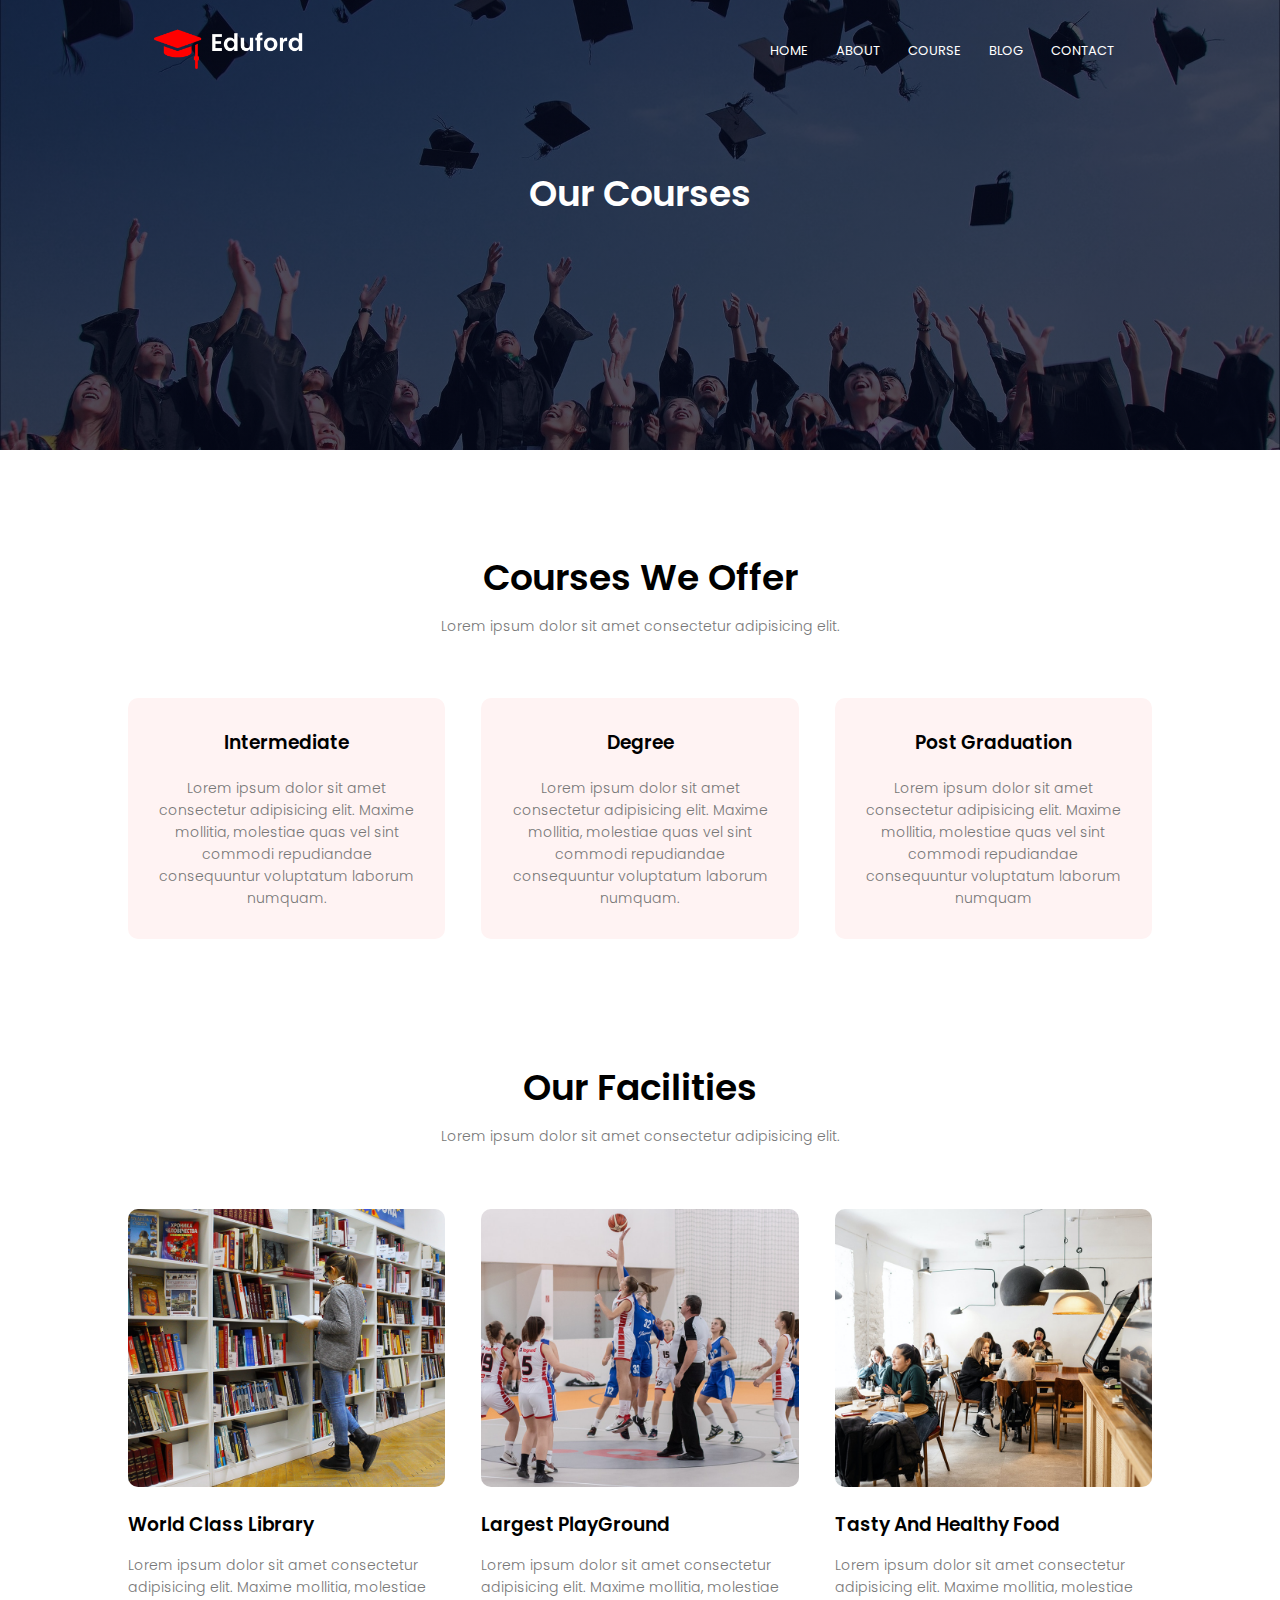
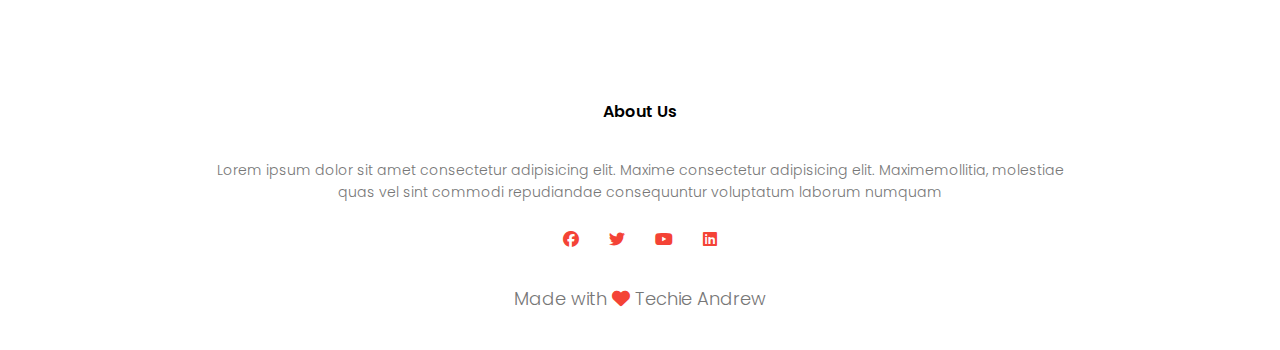
<file: courses.html>
<!DOCTYPE html>
<html lang="en">
<head>
    <meta charset="UTF-8">
    <meta http-equiv="X-UA-Compatible" content="IE=edge">
    <meta name="viewport" content="width=device-width, initial-scale=1.0">
    <title>University Website Design - By Andrew</title>
    <link rel="stylesheet" href="styles.css">
    <link rel="preconnect" href="https://fonts.googleapis.com">
    <link rel="preconnect" href="https://fonts.gstatic.com" crossorigin>
    <link href="https://fonts.googleapis.com/css2?family=Poppins:wght@100;200;300;
    400;600;700&display=swap" rel="stylesheet">
    <link rel="stylesheet" href="https://cdnjs.cloudflare.com/ajax/libs/font-awesome/6.1.1/css/all.min.css" />
</head>
<body>
    <!-- header section -->
    <section class="sub-header">
        <nav>
            <a href="index.html"><img src="logo.png"></a>
            <div class="nav-links" id="navLinks">
                <i class="fa fa-solid fa-xmark" onclick="hideMenu()"></i>
                <ul>
                    <li><a href="index.html">HOME</a></li>
                    <li><a href="about.html">ABOUT</a></li>
                    <li><a href="courses.html">COURSE</a></li>
                    <li><a href="blog.html">BLOG</a></li>
                    <li><a href="contact.html">CONTACT</a></li>
                </ul>
            </div>
            <i class="fa fa-solid fa-bars" onclick="showMenu()"></i>
        </nav>
        <h1>Our Courses</h1>
    </section>
    <!-- Courses -->
    <section class="course">
        <h1>Courses We Offer</h1>
        <p>Lorem ipsum dolor sit amet consectetur adipisicing elit.</p>
        <div class="row">
            <div class="course-col">
                <h3>Intermediate</h3>
                <p>Lorem ipsum dolor sit amet consectetur adipisicing elit. Maxime mollitia,
                   molestiae quas vel sint commodi repudiandae consequuntur voluptatum laborum
                   numquam.</p>
            </div>
            <div class="course-col">
                <h3>Degree</h3>
                <p>Lorem ipsum dolor sit amet consectetur adipisicing elit. Maxime mollitia,
                   molestiae quas vel sint commodi repudiandae consequuntur voluptatum laborum
                   numquam.</p>
            </div>
            <div class="course-col">
                <h3>Post Graduation</h3>
                <p>Lorem ipsum dolor sit amet consectetur adipisicing elit. Maxime mollitia,
                   molestiae quas vel sint commodi repudiandae consequuntur voluptatum laborum
                   numquam</p>
            </div>
        </div>
    </section>
    <!-- facilities -->
    <section class="facilities">
        <h1>Our Facilities</h1>
        <p>Lorem ipsum dolor sit amet consectetur adipisicing elit.</p>
        <div class="row">
        <div class="facilities-col">
            <img src="library.png">
            <h3>World Class Library</h3>
            <p>Lorem ipsum dolor sit amet consectetur adipisicing elit. Maxime mollitia,
                molestiae</p>
        </div>
        <div class="facilities-col">
            <img src="basketball.png">
            <h3>Largest PlayGround</h3>
            <p>Lorem ipsum dolor sit amet consectetur adipisicing elit. Maxime mollitia,
                molestiae</p>
        </div>
        <div class="facilities-col">
            <img src="cafeteria.png">
            <h3>Tasty And Healthy Food</h3>
            <p>Lorem ipsum dolor sit amet consectetur adipisicing elit. Maxime mollitia,
                molestiae</p>
        </div>
    </div>
    </section>
    <!-- Footer -->
    <section class="footer">
        <h4>About Us</h4>
        <p>Lorem ipsum dolor sit amet consectetur adipisicing elit. Maxime consectetur adipisicing elit. Maximemollitia,
           molestiae <br> quas vel sint commodi repudiandae consequuntur voluptatum laborum
           numquam</p>
           <div class="icons">
             <i class="fa fa-brands fa-facebook"></i>
             <i class="fa fa-brands fa-twitter"></i>
             <i class="fa fa-brands fa-youtube"></i>
             <i class="fa fa-brands fa-linkedin"></i>
           </div>
           <p class="last">Made with <i class="fa-solid fa-heart"></i> Techie Andrew</p>
    </section>
    <script>
        var navLinks = document.getElementById("navLinks");
        function showMenu(){
            navLinks.style.right = "0";
        }
        function hideMenu(){
            navLinks.style.right = "-200px";
        }
    </script>
</body>
</html>
</file>
<file: styles.css>
*{
    margin: 0;
    padding: 0;
    font-family: 'Poppins', sans-serif;
}

/* Header Section */

.header{
    min-height: 100vh;
    width: 100%;
    background-image:linear-gradient(rgba(4,9,30,0.7),rgba(4,9,30,0.7)),url(banner.png);
    background-position: center;
    background-size: cover;
    position: relative;
}

nav{
    display: flex;
    padding: 2% 12%;
    justify-content: space-between;
    align-items: center;
}

nav img{
    width: 150px;
}

.nav-links{
    flex: 1;
    text-align: right;
}

.nav-links ul li{
    list-style: none;
    display: inline-block;
    padding: 8px 12px;
    position: relative;
}

.nav-links ul li a{
    text-decoration: none;
    color: #fff;
    font-size: 13px;
}

.nav-links ul li::after{
    content: '';
    width: 0%;
    height: 2px;
    background: #f44336;
    display: block;
    margin: auto;
    transition: 0.5s;
}

.nav-links ul li:hover::after{
    width: 100%;
}

.text-box{
    width: 90%;
    color: #fff;
    position: absolute;
    top: 50%;
    left: 50%;
    transform: translate(-50%,-50%);
    text-align: center;
}

.text-box h1{
    font-size: 62px;
}

.text-box p{
    margin: 10px 0 40px;
    font-size: 14px;
    color: #fff;
}

.hero-btn{
    display: inline-block;
    text-decoration: none;
    position: relative;
    color: #fff;
    border: 1px solid #fff;
    padding: 12px 34px;
    font-size: 13px;
    background: transparent;
    cursor: pointer;
}

.hero-btn:hover{
    border: 1px solid #f44336;
    background: #f44336 ;
    transition: 0.5s;
}

nav .fa{
    display: none;

}

@media (max-width: 700px){
.text-box h1{
    font-size: 20px;
}

.nav-links ul li{
    display: block;
}

.nav-links{
    position: fixed;
    background-color: #f44336;
    height: 100vh;
    width: 200px;
    top: 0;
    right: -200px;
    text-align: left;
    z-index: 2;
    transition: 0.5s;
}

nav .fa{
    display: block;
    color: #fff;
    margin: 10px;
    font-size: 22px;
    cursor: pointer;
}
}

/* Course Section */

.course{
    width: 80%;
    margin: auto;
    text-align: center;
    padding-top: 100px;
}

h1{
    font-size: 36px;
    font-weight: 600;
}

p{
    color: #777;
    font-size: 14px;
    font-weight: 300;
    line-height: 22px;
    padding: 10px;
}

.row{
    margin-top: 5%;
    display: flex;
    justify-content: space-between; 
}

.course-col{
    flex-basis: 31%;
    background: #fff3f3;
    border-radius: 10px;
    margin-bottom: 5%;
    padding: 20px 12px;
    box-sizing: border-box;
    transition: 0.5s;
}

h3{
    text-align: center;
    font-weight: 600;
    margin: 10px 0;
}

.course-col:hover{
    box-shadow: 0 0 20px 0 rgba(0,0,0,0.2);
}

@media (max-width: 700px){
    .row{
        flex-direction: column;
    }
}

/* Campus Section */

.campus{
    width: 80%;
    margin: auto;
    text-align: center;
    padding-top: 30px;
}

.campus-col{
    flex-basis: 32%; 
    border-radius: 10px;   
    margin-bottom: 30px;
    position: relative;
    overflow: hidden;    
}

.campus-col img{
    width: 100%;
    display: block;
}

.layer{
    background-color: transparent;
    width: 100%;
    height: 100%;
    position: absolute;
    top: 0;
    left: 0;
    transition: 0.5s;
}

.layer:hover{
    background-color:rgba(226,0,0,0.5);
}

.layer h3{
    color: #fff;
    width: 100%;
    font-size: 26px;
    font-weight: 500;
    position: absolute;
    bottom: 0;
    left: 50%;
    transform: translateX(-50%);
    opacity: 0;
    transition: 0.5s;
}

.layer:hover h3{
    bottom: 50%;
    opacity: 1;
}

/* Facilities Section */

.facilities{
    width: 80%;
    text-align: center;
    margin: auto;
    padding-top: 70px;
}

.facilities-col{
    flex-basis: 31%;
    text-align: left;
    border-radius: 10px;
    margin-bottom: 5%;
}

.facilities-col img{
    width: 100%;
    border-radius: 10px;
}

.facilities-col p{
    padding: 0;
}

.facilities-col h3{
    margin-top: 16px;
    margin-bottom: 15px;
    text-align: left;
}

/* Testimonial Section */

.testimonials{
    width: 80%;
    text-align: center;
    margin: auto;
    padding-top: 40px;
}

.testimonial-col{
    flex-basis: 44%;
    border-radius: 10px;
    margin-bottom: 5%;
    text-align: left;
    background: #fff3f3;
    padding: 25px;
    cursor: pointer;
    display: flex;
}

.testimonial-col img{
    height: 40px;
    margin-left: 5px;
    margin-right: 30px;
    border-radius: 50px;
}

.testimonial-col p{
    padding: 0;
}

.testimonial-col h3{
    text-align: left;
    margin-top: 15px;
}

.testimonial-col .fa{
    color: #f44336;
}

@media (max-width: 700px){
    .testimonial-col img{
        margin-left: 0px;
        margin-right: 15px;
    }
}

/* Call To Action */

.cta{
    margin: 100px auto;
    width: 80%;
    background-image: linear-gradient(rgba(0,0,0,0.7),rgba(0,0,0,0.7)),url(banner2.jpg);
    background-position: center;
    background-size: cover;
    border-radius: 10px;
    text-align: center;
    padding: 100px 0;
}

.cta h1{
    color: #fff;
    margin-bottom: 40px;
    padding: 0;
}

@media(max-width: 700px){
    .cta h1
    {
        font-size: 24px;
    }
}

/* Footer */

.footer{
    width: 100%;
    text-align: center;
    padding: 30px 0;
}

.footer h4{
    margin-bottom: 25px;
    margin-top: 20px;
    font-weight: 600;
}

.icons .fa{
    color: #f44336;
    margin: 0 13px;
    cursor: pointer;
    padding: 18px 0;
}

.fa-heart{
    color: #f44336;
}

.footer .last{
    font-size: 18px;
    margin-top: 13px;
}

/* About Us Page */

.sub-header{
    height: 50vh;
    background-image: linear-gradient(rgba(4,9,30,0.7),rgba(4,9,30,0.7)),url(background.jpg);
    background-position: center;
    background-size: cover;
    text-align: center;
    color: #fff;
}

.sub-header h1{
    margin-top: 65px;
}

.about-us{
    width: 80%;
    margin: auto;
    margin-top: 80px;
    margin-bottom: 50px;
}

.about-col{
    flex-basis: 48%;
    padding: 30px 2px;
}

.about-col img{
    width: 100%;
}

.about-col h1{
    padding-top: 0;
}

.about-col p{
    padding: 15px 0 25px;
}

.red-btn{
    border: 1px solid #f44336;
    background: transparent;
    color: #f44336;
}

.red-btn:hover{
    color: #fff;
}

/* Blog-content */

.blog-content{
    width: 80%;
    margin: auto;
    padding: 60px 0;
}

.blog-left{
    flex-basis: 65%;
}

.blog-left img{
    width: 100%;
}

.blog-left h2{
    color: #222;
    font-weight: 600;
    margin: 30px 0;
}

.blog p{
    color: #999;
    padding: 0;
}

.blog-right{
    flex-basis: 32%;
}

.blog-right h3{
    background: #f44336;
    color: #fff;
    padding: 7px 0;
    font-size: 16px;
    margin-bottom: 20px;
}

.blog-right div{
    display: flex;
    align-items: center;
    justify-content: space-between;
    color: #555;
    padding: 8px;
    box-sizing: border-box;
}

.comment-box{
    border: 1px solid #ccc;
    margin: 50px 0;
    padding: 10px 20px;
}

.comment-box h3{
    text-align: left;
}

.comment-form input,.comment-form textarea{
    width: 100%;
    padding: 10px;
    margin: 15px 0;
    box-sizing: border-box;
    border: none;
    outline: none;
    background: #f0f0f0;
}

.comment-form button{
    margin: 10px 0;
}

@media(max-width: 700px){
    .sub-header h1{
        font-size: 24px;
    }
}

/* Contact Us Page */
.location{
    width: 80%;
    margin: auto;
    padding: 80px 0;
}

.location iframe{
    width: 100%;
}

.contact-us{
    width: 80%;
    margin: auto;
}

.contact-col{
    flex-basis: 48%;
    margin-bottom: 30px;
}

.contact-col div{
    display: flex;
    align-items: center;
    margin-bottom: 40px;
}

.contact-col div .fa{
    font-size: 28px;
    color: #f44336;
    margin: 10px;
    margin-right: 30px;
}

.contact-col div p{
    padding: 0;
}

.contact-col div h5{
    font-size: 20px;
    margin-bottom: 5px;
    color: #555;
    font-weight: 400;
}

.contact-col input,.contact-col textarea{
    width: 100%;
    padding: 15px;
    margin-bottom: 17px;
    outline:none;
    border: 1px solid #ccc;
    box-sizing: border-box;
}
</file>
